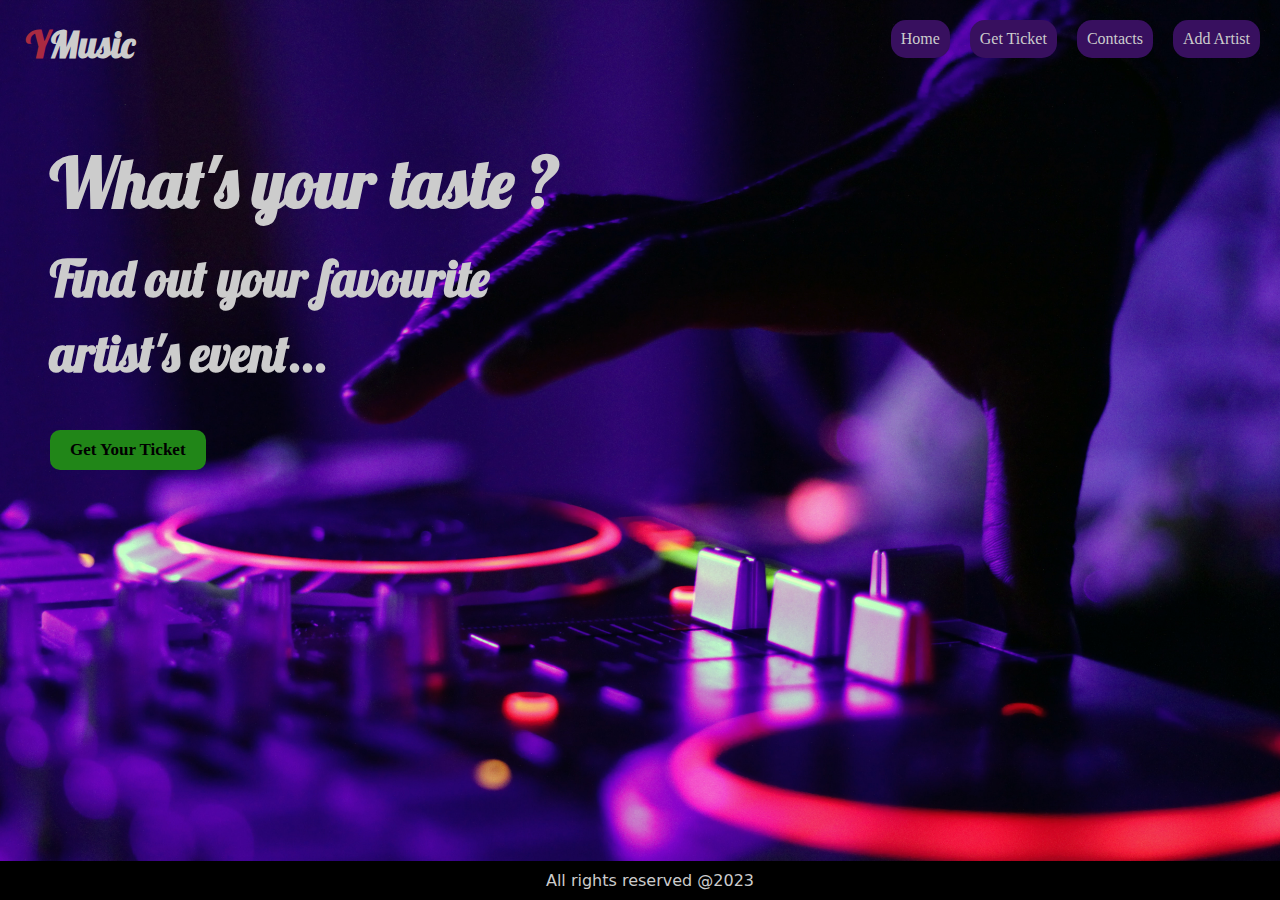
<file: index.html>
<!DOCTYPE html>
<html lang="en">
<head>
    <meta charset="UTF-8">
    <meta name="viewport" content="width=device-width, initial-scale=1.0">
    <title>Music-concert</title>
    <script src="index.js"></script>
    <link rel="stylesheet" href="styles.css">
</head>
<body>
  <div class="main">
    <div class="header">
    <h2 class="logo"><span>Y</span>Music</h2>
    </div>
    <div class="navbar">
        <a href="./index.html">Home</a>
        <a href="./About.html">Get Ticket</a>
        <a href="./contact.html">Contacts</a>
        <a href="./post.html">Add Artist</a>
    </div>
    </div>
    <div class="home-content">
        <h2>What's your taste ?</h2>
        <h3>Find out your favourite <br> artist's event...</h3>
        <div class="home-button">
            <a href="./About.html"><button>Get Your Ticket</button></a>
        </div>
    </div>
    <footer>
        <p>All rights reserved @2023</p>
    </footer>
</body>
</html>
</file>
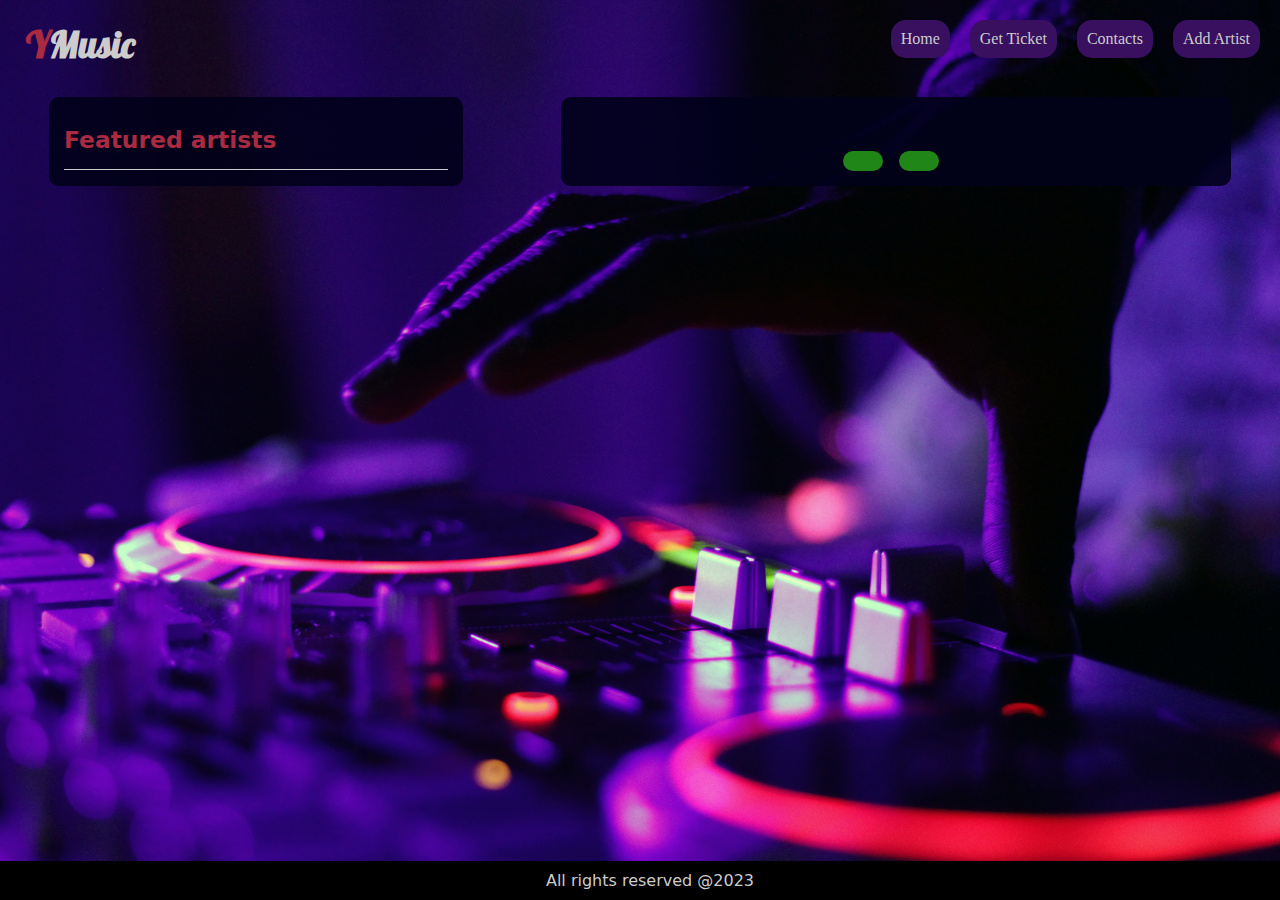
<file: About.html>
<!DOCTYPE html>
<html lang="en">
<head>
    <meta charset="UTF-8">
    <meta name="viewport" content="width=device-width, initial-scale=1.0">
    <title>Music-concert</title>
    <script src="index.js"></script>
    <link rel="stylesheet" href="./styles.css">
</head>
<body>
  <div class="main">
    <div class="header">
    <h2 class="logo"><span>Y</span>Music</h2>
    </div>
    <div class="navbar">
        <a href="./index.html">Home</a>
        <a href="./About.html">Get Ticket</a>
        <a href="./contact.html">Contacts</a>
        <a href="./post.html">Add Artist</a>
    </div>
</div>
<div class="music-container">
 <div class="list-container">
   <h3 class="list-header">Featured artists</h3>
     <ul id="music-list"></ul>
 </div>
 <div class="music-details">
    <img id="image">
    <h3 class="name"></h3>
    <p class="text"></p>
      <p id="date" ></p>  
       <p id="location"></p>
       <p id="available-tickets"></p>
       <div class="buttons">
        <button type="button" id="buy-ticket-btn"></button>
        <button type="button" id="live-concert-btn"></button>
    </div>
</div>
 </div>
 <footer>
    <p>All rights reserved @2023</p>
  </footer>
</body>
</html>
</file>
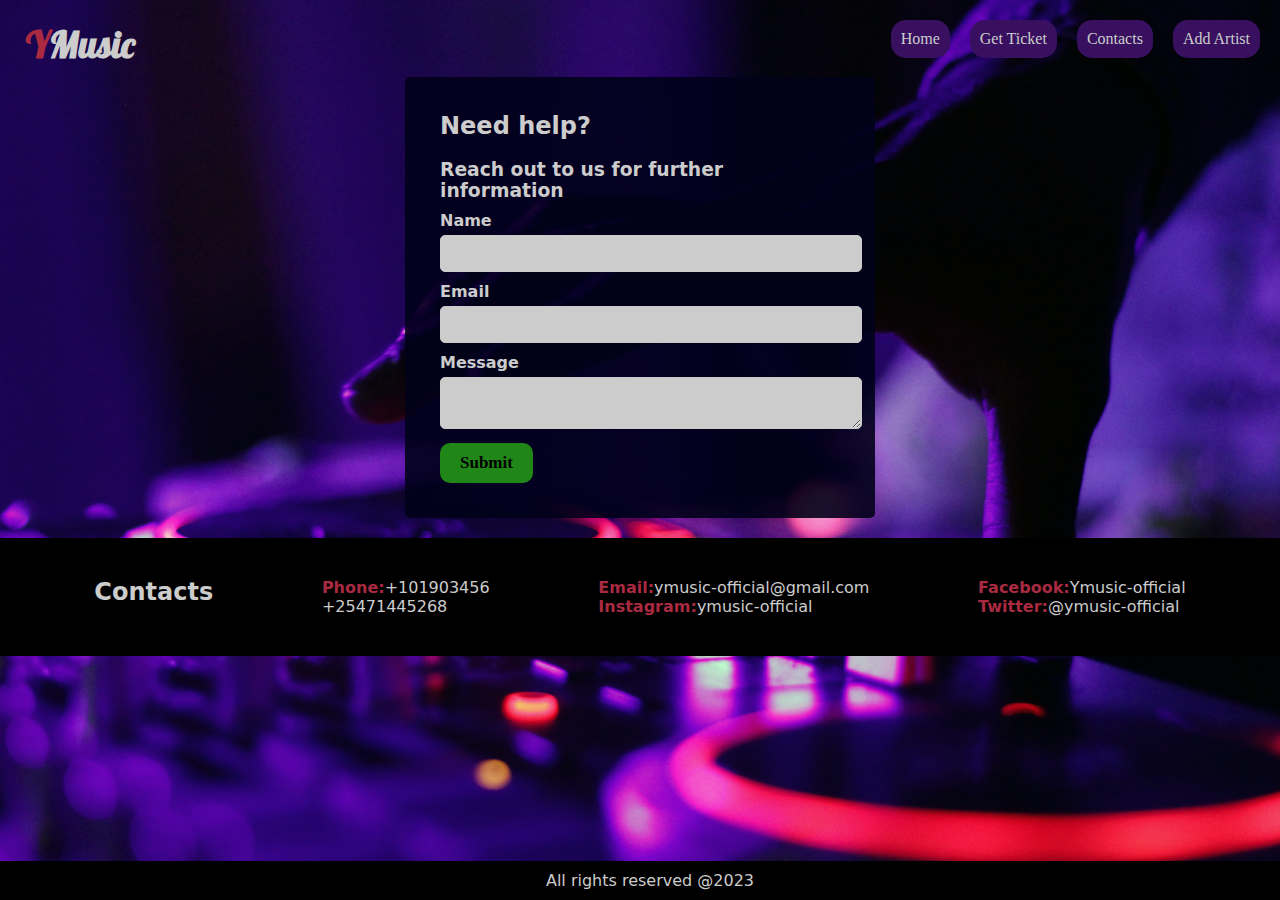
<file: contact.html>
<!DOCTYPE html>
<html lang="en">
<head>
    <meta charset="UTF-8">
    <meta name="viewport" content="width=device-width, initial-scale=1.0">
    <title>Music-concert</title>
    <script src="index.js"></script>
    <link rel="stylesheet" href="styles.css">
</head>
<body>
  <div class="main">
    <div class="header">
    <h2 class="logo"><span>Y</span>Music</h2>
    </div>
    <div class="navbar">
        <a href="./index.html">Home</a>
        <a href="./About.html">Get Ticket</a>
        <a href="./contact.html">Contacts</a>
        <a href="./post.html">Add Artist</a>
    </div>
  </div>
    <div class="user-form">
      <h2>Need help?</h2>
      <br>
      <h3>Reach out to us for further information</h3>
      <form id="user-form">
        <div class="form-group">
          <label for="name">Name</label>
          <input type="text" id="name" name="name">
        </div>
        <div class="form-group">
          <label for="email">Email</label>
          <input type="email" id="email" name="email" >
        </div>
        <div class="form-group">
          <label for="message">Message</label>
          <textarea id="message" name="message" ></textarea>
        </div>
        <button type="submit">Submit</button>
      </form>
    </div>
    <div class="contact-details">
      <div class="contact-header">
        <h2>Contacts</h2>
      </div>
      <div class="phone">
        <p><strong>Phone:</strong>+101903456 <br>+25471445268</p>
      </div>
      <div class="email">
        <p><strong>Email:</strong>ymusic-official@gmail.com</p>
        <p><strong>Instagram:</strong>ymusic-official</p>
      </div>
      <div class="socials">
        <p><strong>Facebook:</strong>Ymusic-official</p>
        <p><strong>Twitter:</strong>@ymusic-official</p>
      </div>
    </div>
    <footer>
      <p>All rights reserved @2023</p>
  </footer>
  </body>
</html>
</file>
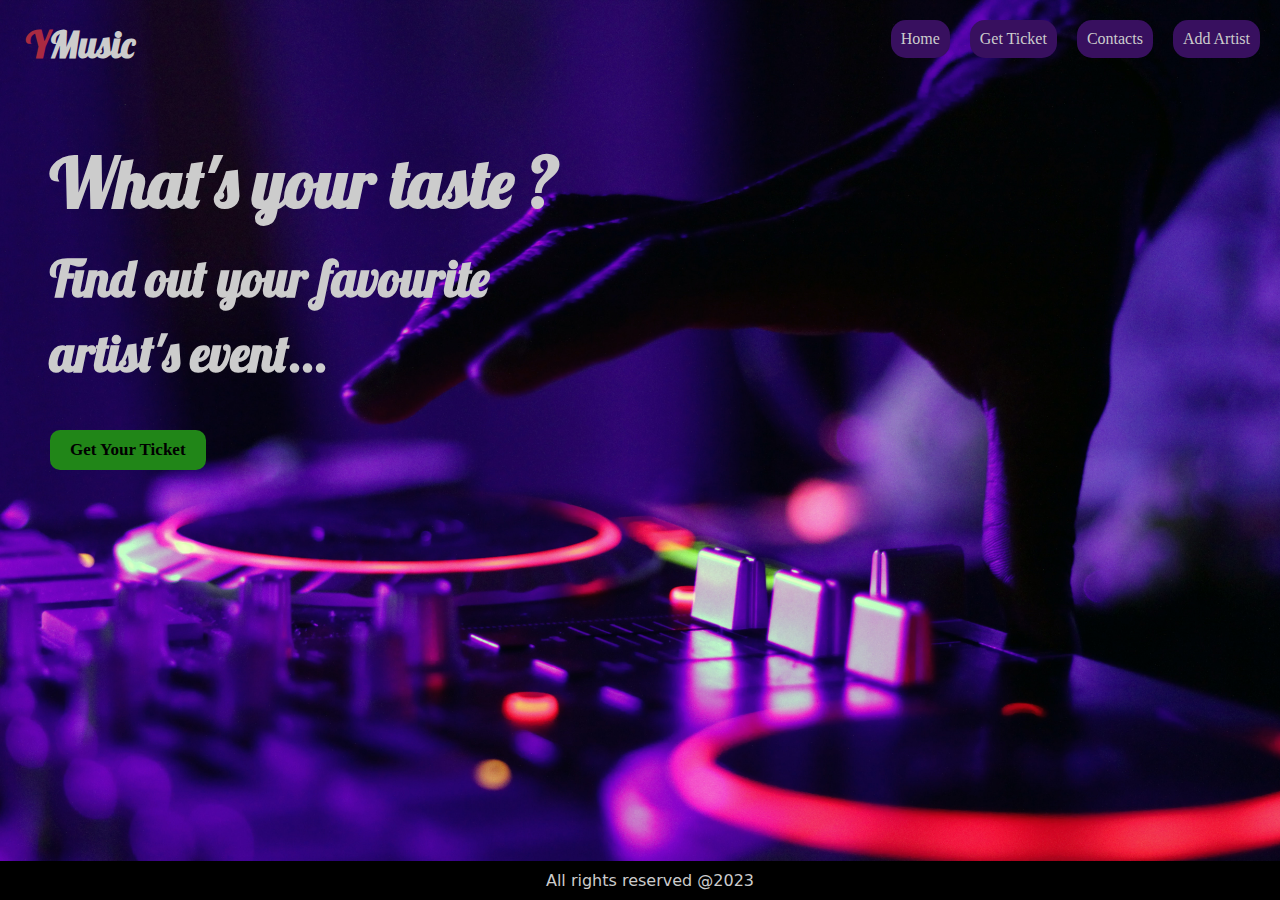
<file: home.html>
<!DOCTYPE html>
<html lang="en">
<head>
    <meta charset="UTF-8">
    <meta name="viewport" content="width=device-width, initial-scale=1.0">
    <title>Music-concert</title>
    <script src="index.js"></script>
    <link rel="stylesheet" href="styles.css">
</head>
<body>
  <div class="main">
    <div class="header">
    <h2 class="logo"><span>Y</span>Music</h2>
    </div>
    <div class="navbar">
        <a href="./home.html">Home</a>
        <a href="./About.html">Get Ticket</a>
        <a href="./contact.html">Contacts</a>
        <a href="./post.html">Add Artist</a>
    </div>
    </div>
    <div class="home-content">
        <h2>What's your taste ?</h2>
        <h3>Find out your favourite <br> artist's event...</h3>
        <div class="home-button">
            <a href="./About.html"><button>Get Your Ticket</button></a>
        </div>
    </div>
    <footer>
        <p>All rights reserved @2023</p>
    </footer>
</body>
</html>
</file>
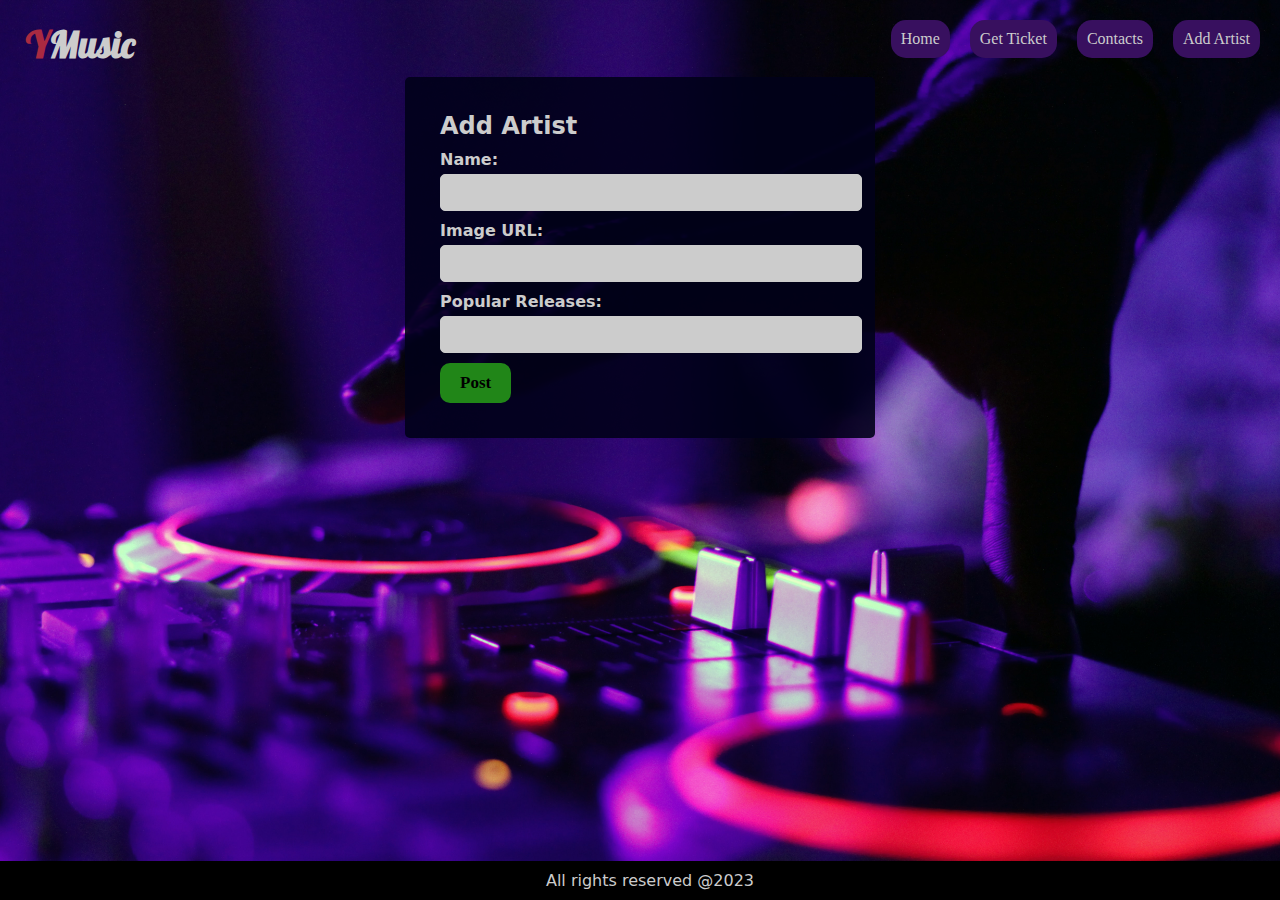
<file: post.html>
<!DOCTYPE html>
<html lang="en">
<head>
    <meta charset="UTF-8">
    <meta name="viewport" content="width=device-width, initial-scale=1.0">
    <title>Music-concert</title>
    <script src="index.js"></script>
    <link rel="stylesheet" href="styles.css">
</head>
<body>
  <div class="main">
    <div class="header">
    <h2 class="logo"><span>Y</span>Music</h2>
    </div>
    <div class="navbar">
        <a href="./index.html">Home</a>
        <a href="./About.html">Get Ticket</a>
        <a href="./contact.html">Contacts</a>
        <a href="./post.html">Add Artist</a>
    </div>
  </div>
  <form id="artist-form">
    <h2>Add Artist</h2>
    <div class="form-group">
      <label for="name-input">Name:</label>
      <input type="text" id="name-input" >
    </div>
    <div class="form-group">
      <label for="image-input">Image URL:</label>
      <input type="text" id="image-input" >
    </div>
    <div class="form-group">
      <label for="popular-releases-input">Popular Releases:</label>
      <input type="text" id="popular-releases-input" >
    </div>
    <button type="submit" class="post">Post</button>
  </form>
  <footer>
    <p>All rights reserved @2023</p>
</footer>
</body>
</html>
</file>
<file: styles.css>
@import url('https://fonts.googleapis.com/css2?family=Lobster&display=swap');
  @import url("https://fonts.google.com/specimen/Inter?query=inter");
*{
    margin: 0;
    padding: 0;
  }
  body{
    background-image: url(./image/img.jpg);
    background-size: cover;
    background-attachment: fixed;
    font-family: system-ui, -apple-system, BlinkMacSystemFont, 'Segoe UI', Roboto, Oxygen, Ubuntu, Cantarell, 'Open Sans', 'Helvetica Neue', sans-serif;
  }
  .main{
    display: flex;
    justify-content: space-between;
    color: #ccc;
    }
  .header{
    margin-left: 2%;
    font-size: 25px;
    font-family: lobster;
    font-weight: bolder;
    margin-top: 20px;
  }
  .logo span{
    color: rgba(169, 42, 65, 1);
  }
.navbar {
  display: flex;
  justify-content: space-between;
  padding: 10px 10px 9px 10px;
  transition: ease-in-out 0.15s;
}
.navbar a:hover {
  background-color: rgba(66, 11, 114, 0.692);
  box-shadow: 0 2px 4px rgba(0, 0, 0, 0.4);
  transition: box-shadow 0.3s ease-in-out;
}
.navbar a {
    color: #ccc;
    text-decoration: none;
    margin: 10px;
    cursor: pointer;
    background-color: rgb(56, 16, 95);
    border-radius: 15px;
    font-family: inter ;
    padding: 10px;

  }
  .home-content{
    margin-left: 5%;
    font-family:lobster;
    line-height: 2cm;
    color: #ccc;
    margin-top: 68px;
    margin-left: 50px;
  }
  .home-content h2{
    font-size: 68px;
    margin-top: 10px;
    margin-bottom: 20px;
  }
  .home-content h3{
    font-size: 50px;
    margin-bottom: 20px;
  }
.music-container{
 display: flex;
 justify-content: space-between;
}
.list-container{
    font-size: 20px;
    font-weight: bold;
    line-height: 1.5cm;
    width: 30%;
  }
  .list-header {
    color: rgba(169, 42, 65, 1);
  
  }
  #music-list{
    list-style: none; 
    color: #ccc;
    border-bottom: 1px solid;
  }
  .music-details,.list-container{
    background-color: rgba(1, 1, 26, 0.897);
    padding: 15px;
    color: #ccc;
    border-radius: 10px;
    margin: 20px auto;
  }
  #image {
    width: 100%; 
    height: auto; 
    margin-bottom: 20px;
  }
  .music-details{
    width: 50%;
    height: 100%;
    text-align: center;
    flex-direction: column;
    margin-top: 20px;
  }
  .music-details .name {
    text-align: center;
    font-size: 24px;
    font-weight: bolder;
    margin-bottom: 10px;
  }
  .music-details .text,#location,#date,#available-tickets {
    font-size: 18px;
    margin-bottom: 10px;
    margin-top: 10px;
  }
 strong{
    color: rgba(169, 42, 65, 1);
 }
 .user-form,#artist-form {
    max-width: 400px;
    margin: 0 auto;
    color: #ccc;
    padding: 35px;
    background-color: rgba(1, 1, 26, 0.897);
    border-radius: 5px;
  }
  #artist-form h2{
    margin-bottom: 10px;
  }
  .user-form h3{
    margin-bottom: 10px;
  }
  form label {
    display: block;
    margin-bottom: 5px;
    font-weight: bold;
  }
  form input[type="text"],
  form input[type="email"],
  form textarea  {
   width: 100%;
   padding: 10px;
   background-color: #ccc;
   border: 1px solid #ccc;
   border-radius: 5px;
   margin-bottom: 10px;
 } 
 .contact-details{
    display: flex;
    bottom: 0%;
    color: #ccc;
    background-color: black;
    border: none;
    justify-content: space-around;
    padding: 40px;
    margin-top: 20px;
  }
  .contact-header h2 {
    font-size: 24px;
  }
  button{
    background-color: rgb(33, 134, 24);
    padding: 10px 20px;
    border-radius: 10px;
    color: black;
    font-weight: bold;
    border: none; 
    cursor: pointer;
    font-size: 17px;
    font-family: literata;
  }
  .music-details  button {
    margin-right: 10px;
  }
    button[type="submit"]:hover {
    background-color: #45a049;
  }
  footer{
    background-color: black;
    position: fixed;
    bottom: 0%;
    left: 0%;
    width: 100%;
    color: #ccc;
    text-align: center;
    padding: 10px;
  }
    .delete-btn {
      float: right;
      background-color: rgba(169, 42, 65, 1);
    
    }
</file>
